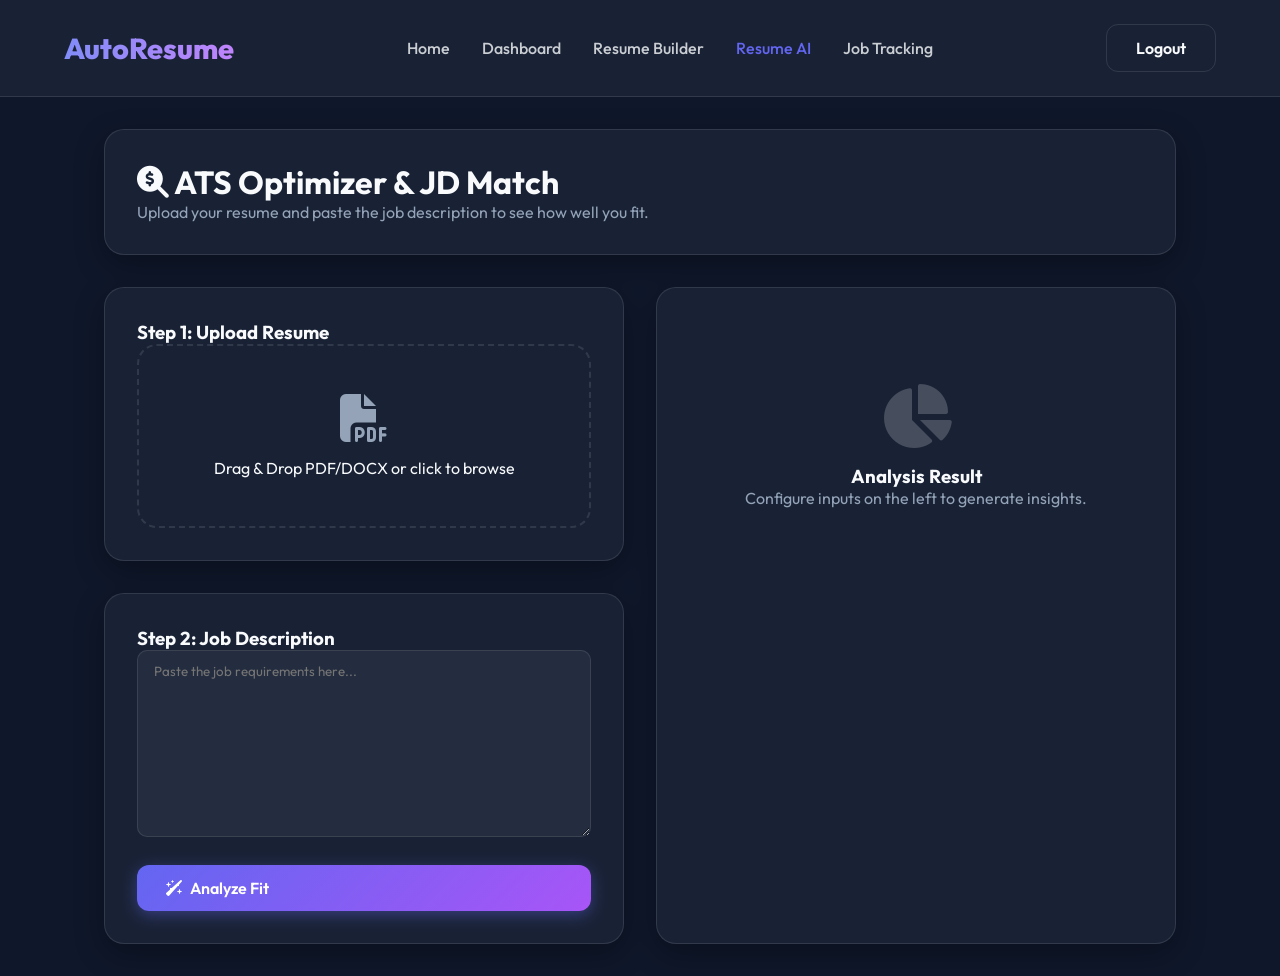
<file: target/classes/static/upload.html>
<!DOCTYPE html>
<html lang="en">
<head>
    <meta charset="UTF-8">
    <meta name="viewport" content="width=device-width, initial-scale=1.0">
    <title>AI Resume Analysis | AutoResume AI</title>
    <link rel="stylesheet" href="css/style.css">
    <link rel="stylesheet" href="https://cdnjs.cloudflare.com/ajax/libs/font-awesome/6.4.0/css/all.min.css">
    <style>
        .drag-area {
            border: 2px dashed var(--glass-border);
            border-radius: 20px;
            padding: 3rem;
            text-align: center;
            cursor: pointer;
            transition: 0.3s;
        }
        .drag-area:hover, .drag-area.active {
            border-color: var(--primary);
            background: rgba(99, 102, 241, 0.05);
        }
        .result-box {
            display: none;
            margin-top: 2rem;
        }
        .keyword-tag {
            display: inline-block;
            padding: 0.3rem 0.8rem;
            border-radius: 8px;
            margin: 0.2rem;
            font-size: 0.85rem;
        }
        .keyword-matched { background: rgba(34, 197, 94, 0.15); color: #4ade80; border: 1px solid rgba(34, 197, 94, 0.2); }
        .keyword-missing { background: rgba(239, 68, 68, 0.15); color: #f87171; border: 1px solid rgba(239, 68, 68, 0.2); }
    </style>
</head>
<body>
    <nav id="navbar">
        <a href="index.html" class="logo">
            <svg width="32" height="32" viewBox="0 0 40 40" fill="none" xmlns="http://www.w3.org/2000/svg">
                <rect width="40" height="40" rx="8" fill="#2d1a47"/>
                <path d="M10 12C10 10.8954 10.8954 10 12 10H28C29.1046 10 30 10.8954 30 12V28C30 29.1046 29.1046 30 28 30H12C10.8954 30 10 29.1046 10 28V12Z" fill="#ff6b6b"/>
                <path d="M15 15H25" stroke="white" stroke-width="3" stroke-linecap="round"/>
                <path d="M15 20H25" stroke="white" stroke-width="3" stroke-linecap="round"/>
                <path d="M15 25H21" stroke="white" stroke-width="3" stroke-linecap="round"/>
            </svg>
            AutoResume
        </a>
        <div class="nav-links">
            <a href="index.html">Home</a>
            <a href="dashboard.html">Dashboard</a>
            <a href="builder.html">Resume Builder</a>
            <a href="upload.html" class="active">Resume AI</a>
            <a href="tracking.html">Job Tracking</a>
        </div>
        <div class="nav-actions">
            <a href="index.html" class="btn btn-login">Logout</a>
        </div>
        <div class="menu-toggle" onclick="document.getElementById('navbar').classList.toggle('open')">
            <i class="fas fa-bars"></i>
        </div>
    </nav>

    <div class="container fade-in">
        <div class="card" style="margin-bottom: 2rem;">
            <h1><i class="fas fa-search-dollar"></i> ATS Optimizer & JD Match</h1>
            <p style="color: var(--text-muted);">Upload your resume and paste the job description to see how well you fit.</p>
        </div>

        <div class="grid-2">
            <div>
                <div class="card" style="margin-bottom: 2rem;">
                    <h3>Step 1: Upload Resume</h3>
                    <div class="drag-area" id="dropArea">
                        <i class="fas fa-file-pdf" style="font-size: 3rem; color: var(--text-muted); margin-bottom: 1rem;"></i>
                        <p id="fileNameDisplay">Drag & Drop PDF/DOCX or click to browse</p>
                        <input type="file" id="resumeFile" hidden accept=".pdf,.docx">
                    </div>
                </div>

                <div class="card">
                    <h3>Step 2: Job Description</h3>
                    <div class="form-group">
                        <textarea id="jdInput" rows="10" placeholder="Paste the job requirements here..."></textarea>
                    </div>
                    <button class="btn btn-primary" style="width: 100%;" id="analyzeBtn">
                        <i class="fas fa-wand-sparkles"></i> Analyze Fit
                    </button>
                </div>
            </div>

            <div class="card" id="analysisResult">
                <div style="text-align: center; padding: 4rem 1rem;" id="placeholderText">
                    <i class="fas fa-chart-pie" style="font-size: 4rem; opacity: 0.2; margin-bottom: 1rem;"></i>
                    <h3>Analysis Result</h3>
                    <p style="color: var(--text-muted);">Configure inputs on the left to generate insights.</p>
                </div>

                <div class="result-box" id="resultContent">
                    <div style="text-align: center; margin-bottom: 2rem;">
                        <div style="font-size: 3rem; font-weight: 800; margin-bottom: 0.5rem;" id="scoreDisplay">0%</div>
                        <p style="color: var(--text-muted);">ATS Compatibility Score</p>
                    </div>

                    <div style="margin-bottom: 1.5rem;">
                        <h4>Matched Keywords</h4>
                        <div id="matchedContainer" style="margin-top: 0.5rem;"></div>
                    </div>

                    <div style="margin-bottom: 1.5rem;">
                        <h4>Missing Skills (Gaps)</h4>
                        <div id="missingContainer" style="margin-top: 0.5rem;"></div>
                    </div>

                    <div class="card" style="background: rgba(251, 191, 36, 0.05); border-color: rgba(251, 191, 36, 0.2);">
                        <h4><i class="fas fa-lightbulb" style="color: var(--warning);"></i> Optimization Suggestion</h4>
                        <p id="suggestionText" style="font-size: 0.9rem; margin-top: 0.5rem; color: var(--text-muted);"></p>
                    </div>
                    
                    <button class="btn btn-outline" style="width: 100%; margin-top: 1.5rem;" onclick="location.href='tracking.html'">
                        Add to Job Tracker
                    </button>

                    <div style="margin-top: 1.5rem; background: rgba(255,255,255,0.02); border: 1px solid var(--glass-border); padding: 1rem; border-radius: 12px;">
                        <h4 style="margin-bottom: 0.8rem; font-size: 0.9rem;">Tailor Your Resume for this Role</h4>
                        <div style="display: flex; gap: 0.5rem; align-items: center;">
                            <select id="editRoleSelect" style="flex: 1; padding: 0.8rem; border-radius: 8px; background: rgba(0,0,0,0.5); color: white; border: 1px solid var(--glass-border);">
                                <option value="">Select a job role...</option>
                                <option value="data-engineer">Data Engineer</option>
                                <option value="java-developer">Java Developer</option>
                                <option value="python-developer">Python Developer</option>
                                <option value="cybersecurity">Cybersecurity</option>
                                <option value="mern-stack">MERN Stack</option>
                            </select>
                            <button class="btn btn-primary" onclick="const r = document.getElementById('editRoleSelect').value; if(r) { localStorage.setItem('uploadText', window.extractedText || extractedText || ''); location.href='builder.html?role='+r+'&fromUpload=true'; } else alert('Please select a role to edit.');">
                                Edit
                            </button>
                        </div>
                    </div>
                </div>
            </div>
        </div>
    </div>

    <script>
        const dropArea = document.getElementById('dropArea');
        const fileInput = document.getElementById('resumeFile');
        const fileNameDisplay = document.getElementById('fileNameDisplay');
        let extractedText = "";

        dropArea.onclick = () => fileInput.click();

        fileInput.onchange = async ({target}) => {
            const file = target.files[0];
            if (!file) return;
            fileNameDisplay.innerText = "Uploading: " + file.name;
            
            const formData = new FormData();
            formData.append("file", file);

            try {
                const res = await fetch('/api/resume/upload', {
                    method: 'POST',
                    body: formData
                });
                const data = await res.json();
                extractedText = data.text;
                fileNameDisplay.innerText = "Ready: " + file.name;
            } catch (err) {
                alert("Upload failed");
            }
        };

        document.getElementById('analyzeBtn').onclick = async () => {
            const jdText = document.getElementById('jdInput').value;
            if (!jdText) return alert("Please paste Job Description");

            try {
                const res = await fetch('/api/resume/analyze', {
                    method: 'POST',
                    headers: { 'Content-Type': 'application/json' },
                    body: JSON.stringify({
                        resumeText: extractedText,
                        jobDescription: jdText
                    })
                });
                const data = await res.json();
                showResults(data);
            } catch (err) {
                alert("Analysis failed");
            }
        };

        function showResults(data) {
            document.getElementById('placeholderText').style.display = 'none';
            document.getElementById('resultContent').style.display = 'block';
            
            const score = data.fitScore;
            const scoreEl = document.getElementById('scoreDisplay');
            scoreEl.innerText = score + "%";
            
            if(score > 70) scoreEl.style.color = 'var(--success)';
            else if(score > 40) scoreEl.style.color = 'var(--warning)';
            else scoreEl.style.color = 'var(--error)';

            // Matched
            const matchedContainer = document.getElementById('matchedContainer');
            matchedContainer.innerHTML = data.matchedKeywords.length > 0 
                ? data.matchedKeywords.map(k => `<span class="keyword-tag keyword-matched">${k}</span>`).join('')
                : '<p style="font-size: 0.8rem; color: var(--text-muted);">No major keyword matches found.</p>';

            // Missing
            const missingContainer = document.getElementById('missingContainer');
            missingContainer.innerHTML = data.missingSkills.length > 0
                ? data.missingSkills.map(k => `<span class="keyword-tag keyword-missing">${k}</span>`).join('')
                : '<p style="font-size: 0.8rem; color: var(--text-muted);">No critical skills missing!</p>';

            // New: Structural Score Display
            const suggestionText = document.getElementById('suggestionText');
            let tips = "";
            
            if (data.breakdown) {
                tips += `
                    <div style="margin-bottom: 1rem; border-bottom: 1px solid rgba(255,255,255,0.05); padding-bottom: 1rem;">
                        <h4 style="margin-bottom: 0.5rem;">Score Breakdown:</h4>
                        <div style="display: grid; grid-template-columns: 1fr 1fr; gap: 0.5rem; font-size: 0.8rem;">
                            ${Object.entries(data.breakdown).map(([key, val]) => `
                                <div>${key}: <span style="font-weight:700; color:var(--primary);">${val}</span></div>
                            `).join('')}
                        </div>
                    </div>
                `;
            }

            if(data.suggestions && data.suggestions.length > 0) {
                tips += `<h4><i class="fas fa-list-check"></i> Critical Improvements:</h4>
                       <ul style="margin-left: 1.5rem; margin-top: 0.5rem; font-size: 0.85rem; color: var(--text-muted);">
                          ${data.suggestions.map(s => `<li style="margin-bottom:0.4rem;">${s}</li>`).join('')}
                       </ul>`;
            } else if (score > 85) {
                tips += "<p><strong>Excellent Match!</strong> Your resume is highly optimized for this role. Focus on preparing specific examples (STAR method) for your interview.</p>";
            } else {
                tips += "<p><strong>Good Foundation!</strong> Consider adding more industry-specific certifications to stand out further.</p>";
            }
            suggestionText.innerHTML = tips;

            // Save basic info for tracker
            window.lastAnalysis = data;
        }
    </script>
</body>
</html>
</file>
<file: target/classes/static/css/style.css>
@import url('https://fonts.googleapis.com/css2?family=Outfit:wght@300;400;600;800&display=swap');

:root {
    --primary: #6366f1;
    --primary-glow: rgba(99, 102, 241, 0.4);
    --secondary: #a855f7;
    --dark: #0f172a;
    --dark-lighter: #1e293b;
    --text: #f8fafc;
    --text-muted: #94a3b8;
    --glass: rgba(30, 41, 59, 0.7);
    --glass-border: rgba(255, 255, 255, 0.1);
    --success: #22c55e;
    --warning: #eab308;
    --error: #ef4444;
}

* {
    margin: 0;
    padding: 0;
    box-sizing: border-box;
    font-family: 'Outfit', sans-serif;
}

body {
    background: var(--dark);
    color: var(--text);
    overflow-x: hidden;
    min-height: 100vh;
}

/* Background Animated Orbs */
.bg-blobs {
    position: fixed;
    top: 0;
    left: 0;
    width: 100%;
    height: 100%;
    z-index: -1;
    overflow: hidden;
}

.blob {
    position: absolute;
    width: 600px;
    height: 600px;
    background: var(--primary-glow);
    filter: blur(100px);
    border-radius: 50%;
    animation: move 20s infinite alternate;
}

.blob-1 { top: -200px; left: -200px; background: rgba(99, 102, 241, 0.2); }
.blob-2 { bottom: -200px; right: -200px; background: rgba(168, 85, 247, 0.2); animation-delay: -5s; }
.blob-3 { top: 40%; left: 60%; background: rgba(34, 197, 94, 0.1); animation-delay: -10s; }

@keyframes move {
    from { transform: translate(0, 0) scale(1); }
    to { transform: translate(100px, 100px) scale(1.2); }
}

/* Navigation */
nav {
    display: flex;
    justify-content: space-between;
    align-items: center;
    padding: 1.5rem 5%;
    background: var(--glass);
    backdrop-filter: blur(15px);
    border-bottom: 1px solid var(--glass-border);
    position: sticky;
    top: 0;
    z-index: 1000;
}

nav.scrolled {
    padding: 1rem 5%;
    box-shadow: 0 4px 15px rgba(0,0,0,0.5);
}

.logo {
    display: flex;
    align-items: center;
    gap: 0.5rem;
    font-size: 1.8rem;
    font-weight: 800;
    background: linear-gradient(to right, #818cf8, #c084fc);
    -webkit-background-clip: text;
    -webkit-text-fill-color: transparent;
    text-decoration: none;
}
.logo svg { display: none; } /* hide the injected svg */

.nav-links {
    display: flex;
    gap: 2rem;
}

.nav-links a {
    color: var(--text);
    text-decoration: none;
    font-weight: 500;
    transition: 0.3s;
    opacity: 0.8;
}

.nav-links a:hover, .nav-links a.active {
    opacity: 1;
    color: var(--primary);
}

.nav-actions { display: flex; gap: 1rem; align-items: center; }

/* Hamburger menu */
.menu-toggle {
    display: none;
    font-size: 1.5rem;
    color: var(--primary);
    cursor: pointer;
}

/* Layout Containers */
.container {
    max-width: 1200px;
    margin: 0 auto;
    padding: 2rem 5%;
}

/* Glass Cards */
.card {
    background: var(--glass);
    backdrop-filter: blur(10px);
    border: 1px solid var(--glass-border);
    border-radius: 20px;
    padding: 2rem;
    box-shadow: 0 10px 30px rgba(0,0,0,0.3);
    transition: transform 0.3s ease, border-color 0.3s ease;
}

.card:hover {
    transform: translateY(-5px);
    border-color: rgba(255, 255, 255, 0.2);
}

/* Buttons */
.btn {
    padding: 0.8rem 1.8rem;
    border-radius: 12px;
    border: none;
    font-weight: 600;
    cursor: pointer;
    transition: 0.3s;
    display: inline-flex;
    align-items: center;
    gap: 0.5rem;
    font-size: 1rem;
    text-decoration: none;
}

.btn-primary, .btn-start {
    background: linear-gradient(135deg, var(--primary), var(--secondary));
    color: white;
    box-shadow: 0 4px 15px var(--primary-glow);
}

.btn-primary:hover, .btn-start:hover {
    transform: scale(1.05);
    box-shadow: 0 6px 20px var(--primary-glow);
}

.btn-outline, .btn-login {
    background: transparent;
    border: 1px solid var(--glass-border);
    color: var(--text);
}

.btn-outline:hover, .btn-login:hover {
    background: rgba(255,255,255,0.05);
}

.btn-large {
    padding: 1rem 2rem;
    font-size: 1.1rem;
}

/* Forms */
.form-group {
    margin-bottom: 1.5rem;
}

.form-group label {
    display: block;
    margin-bottom: 0.5rem;
    font-weight: 500;
    color: var(--text-muted);
}

input, textarea, select {
    width: 100%;
    padding: 0.8rem 1rem;
    background: rgba(255,255,255,0.05);
    border: 1px solid var(--glass-border);
    border-radius: 10px;
    color: var(--text);
    outline: none;
    transition: 0.3s;
}

input:focus, textarea:focus, select:focus {
    border-color: var(--primary);
    background: rgba(255,255,255,0.1);
}

/* Fix dropdown visibility */
select option {
    background: var(--dark-lighter);
    color: var(--text);
}

/* Hero Section */
.hero {
    padding: 6rem 8%;
    display: grid;
    grid-template-columns: 1.2fr 1fr;
    gap: 4rem;
    align-items: center;
}

.hero-content h4 {
    color: var(--secondary);
    text-transform: uppercase;
    letter-spacing: 1px;
    font-size: 0.9rem;
    margin-bottom: 1rem;
    font-weight: 600;
}

.hero-content h1 {
    font-size: 3.5rem;
    font-weight: 800;
    line-height: 1.1;
    margin-bottom: 1.5rem;
}

.hero-content p {
    font-size: 1.2rem;
    color: var(--text-muted);
    margin-bottom: 2rem;
    line-height: 1.6;
}

.user-avatars { display: flex; }
.user-avatars img { width: 40px; height: 40px; border-radius: 50%; border: 2px solid var(--dark); margin-left: -10px; }
.user-avatars img:first-child { margin-left: 0; }
.trust-text { margin-top: 1rem; color: var(--text-muted); font-size: 0.9rem; }

/* Modal */
.modal-overlay {
    display: none;
    position: fixed;
    top: 0;
    left: 0;
    width: 100%;
    height: 100%;
    background: rgba(0, 0, 0, 0.7);
    backdrop-filter: blur(8px);
    z-index: 2000;
    align-items: center;
    justify-content: center;
}

.modal {
    background: var(--dark-lighter);
    padding: 3rem;
    border-radius: 24px;
    width: 100%;
    max-width: 450px;
    text-align: center;
    position: relative;
    border: 1px solid var(--glass-border);
    box-shadow: 0 20px 25px -5px rgba(0, 0, 0, 0.5);
}

.modal h2 { margin-bottom: 2rem; }

.auth-buttons {
    display: flex;
    flex-direction: column;
    gap: 1rem;
}

.btn-auth {
    display: flex;
    align-items: center;
    justify-content: center;
    gap: 1rem;
    padding: 0.85rem;
    border-radius: 12px;
    border: 1px solid var(--glass-border);
    background: rgba(255,255,255,0.05);
    color: var(--text);
    font-weight: 500;
    cursor: pointer;
    transition: all 0.2s;
}

.btn-auth:hover {
    background: rgba(255,255,255,0.1);
}

.modal-footer { margin-top: 2rem; color: var(--text-muted); }
.modal-footer span { color: var(--primary); cursor: pointer; }
.close-modal { position: absolute; top: 1rem; right: 1.5rem; font-size: 1.5rem; cursor: pointer; color: var(--text-muted); }

/* Resume Template Styles (for preview and download) */
.resume-preview {
    background: white; color: #333; padding: 3rem; line-height: 1.6;
    border-radius: 0; text-align: left;
}
.resume-preview a { color: inherit; text-decoration: none; border-bottom: 1px dotted #ccc; }
.resume-preview h1 { margin: 0; font-weight: 600; }
.resume-section { margin-bottom: 1.5rem; }
.resume-item { margin-bottom: 1.2rem; page-break-inside: avoid; }
.item-header { display: flex; flex-wrap: wrap; align-items: baseline; margin-bottom: 0.3rem;}
.item-title { font-weight: bold; font-size: 1.1rem; }
.item-sub { font-style: italic; color: #555; margin-left: 0.5rem; }
.item-date { font-weight: 500; font-size: 0.9rem; color: #666; margin-left: auto; text-align: right; }
.item-desc { margin: 0; font-size: 0.95rem; }
.resume-photo { width: 100px; height: 100px; border-radius: 10px; object-fit: cover; }

/* 1. Classic Professional */
.template-classic { font-family: 'Times New Roman', Times, serif; }
.template-classic .resume-header { text-align: center; border-bottom: 3px double #000; padding-bottom: 1.5rem; margin-bottom: 1.5rem; display: block; }
.template-classic .resume-header img { display: none; }
.template-classic h3 { text-transform: uppercase; border-bottom: 1px solid #000; padding-bottom: 0.2rem; margin-bottom: 0.8rem; font-size: 1.1rem; letter-spacing: 1px; color: #000; }
.template-classic .item-title { font-size: 1.05rem; }

/* 2. Modern ATS Minimal */
.template-minimal { font-family: 'Inter', Helvetica, sans-serif; color: #334155; }
.template-minimal .resume-header { display: flex; align-items: center; gap: 2rem; margin-bottom: 2rem; border-bottom: 2px solid #e2e8f0; padding-bottom: 1.5rem; justify-content: space-between; }
.template-minimal .resume-header h1 { font-weight: 800; color: #0f172a; font-size: 2.5rem; }
.template-minimal h3 { color: var(--primary); text-transform: uppercase; font-size: 0.85rem; font-weight: 700; letter-spacing: 2px; border-bottom: 2px solid var(--primary); display: inline-block; padding-bottom: 0.3rem; margin-bottom: 1rem; }

/* 3. Creative Portfolio */
.template-creative { font-family: 'Outfit', sans-serif; border-top: 8px solid var(--secondary); background: #fafafa; }
.template-creative .resume-header { display: flex; flex-direction: row-reverse; justify-content: flex-end; gap: 2rem; margin-bottom: 2.5rem; align-items: center; }
.template-creative .resume-header h1 { font-weight: 800; font-size: 3rem; color: var(--secondary); letter-spacing: -1px; }
.template-creative h3 { background: var(--secondary); color: white; display: inline-block; padding: 0.4rem 1rem; border-radius: 20px; font-size: 0.9rem; margin-bottom: 1rem; }
.template-creative .resume-item { border-left: 2px dashed rgba(168, 85, 247, 0.3); padding-left: 1.5rem; position: relative; padding-bottom: 0.5rem; }
.template-creative .resume-item::before { content: ''; position: absolute; left: -6px; top: 5px; width: 10px; height: 10px; background: var(--secondary); border-radius: 50%; }
.template-creative .item-title { color: var(--secondary); }

/* 4. Executive Profile */
.template-executive { font-family: 'Georgia', serif; padding: 0; outline: 1px solid #cbd5e1; outline-offset: -10px; }
.template-executive .resume-header { background: #1e293b; color: white; padding: 3.5rem 4rem; margin-bottom: 2rem; display: flex; justify-content: space-between; align-items: center; }
.template-executive .resume-header h1 { color: white; font-size: 2.8rem; }
.template-executive .resume-header p { color: #94a3b8; }
.template-executive .resume-section { padding: 0 4rem; margin-bottom: 2rem; }
.template-executive h3 { color: #1e293b; border-bottom: 1px solid #cbd5e1; padding-bottom: 0.5rem; margin-bottom: 1rem; font-variant: small-caps; font-size: 1.4rem; font-weight: bold; }
.template-executive .item-title { font-weight: 800; color: #1e293b; font-size: 1.15rem; }
.template-executive .item-desc { color: #475569; }

/* Print Logic */
@media print {
    body * { visibility: hidden; }
    #printArea, #printArea * { visibility: visible; }
    #printArea {
        position: absolute;
        left: 0;
        top: 0;
        width: 100%;
        margin: 0;
        padding: 0;
        background: white !important;
        color: black !important;
        visibility: visible;
        display: block !important;
    }
    .bg-blobs, nav, .container, #toast { display: none !important; }
}

/* Table */
table {
    width: 100%;
    border-collapse: collapse;
    margin-top: 1rem;
}

th {
    text-align: left;
    padding: 1rem;
    color: var(--text-muted);
    font-weight: 600;
    border-bottom: 1px solid var(--glass-border);
}

td {
    padding: 1rem;
    border-bottom: 1px solid rgba(255,255,255,0.05);
}

/* Score Badge */
.score-badge {
    padding: 0.3rem 0.8rem;
    border-radius: 20px;
    font-weight: 800;
    font-size: 0.9rem;
}

.score-high { background: rgba(34, 197, 94, 0.2); color: #4ade80; }
.score-med { background: rgba(234, 179, 8, 0.2); color: #fbbf24; }
.score-low { background: rgba(239, 68, 68, 0.2); color: #f87171; }

.status-badge {
    padding: 0.3rem 0.6rem; background: rgba(255,255,255,0.1); border-radius: 4px; font-size: 0.85rem;
}

/* Grid Layouts */
.grid-2 { display: grid; grid-template-columns: 1fr 1fr; gap: 2rem; }
.grid-3 { display: grid; grid-template-columns: repeat(3, 1fr); gap: 1.5rem; }

/* Layout adjustments */
.segment-grid { display: grid; grid-template-columns: 250px 1fr; gap: 2rem; align-items: start; }
.sidebar-nav { background: var(--glass); border-radius: 15px; border: 1px solid var(--glass-border); padding: 1rem 0; position: sticky; top: 100px; }
.sidebar-nav button { display: block; width: 100%; text-align: left; padding: 1rem 1.5rem; background: none; border: none; color: var(--text-muted); cursor: pointer; transition: 0.3s; border-left: 3px solid transparent; }
.sidebar-nav button:hover, .sidebar-nav button.active { color: var(--primary); background: rgba(99, 102, 241, 0.05); border-left-color: var(--primary); }
.content-area { border: 1px solid var(--glass-border); background: var(--glass); padding: 2rem; border-radius: 15px; }

/* Reorder / builder */
.reorder-item { display: flex; align-items: center; gap: 1rem; margin-bottom: 1rem; background: rgba(255,255,255,0.02); padding: 0.5rem; border-radius: 8px; border: 1px solid rgba(255,255,255,0.05); }
.reorder-handle { cursor: grab; padding: 0.5rem; color: var(--text-muted); }

/* Suggestion List */
.summary-box { background: rgba(99, 102, 241, 0.1); border: 1px solid rgba(99, 102, 241, 0.2); border-radius: 15px; padding: 1.5rem; margin-bottom: 2rem; }
.summary-box h3 { color: var(--primary); margin-bottom: 0.5rem; }
.parameter-list { display: grid; grid-template-columns: 1fr 1fr; gap: 1rem; margin-bottom: 2rem; }
.parameter-item { background: rgba(255,255,255,0.05); border-radius: 10px; padding: 1rem; display: flex; justify-content: space-between; align-items: center; }
.parameter-item h4 { color: var(--text-muted); margin: 0; font-size: 0.9rem; }
.parameter-item .score { font-weight: 700; color: var(--text); }
.suggestion-list { display: flex; flex-direction: column; gap: 0.8rem; }
.suggestion-item { background: rgba(234, 179, 8, 0.05); border-left: 3px solid var(--warning); padding: 1rem; border-radius: 5px 10px 10px 5px; display: flex; gap: 1rem; align-items: flex-start; }
.suggestion-item i { color: var(--warning); margin-top: 0.2rem; }

/* Responsive */
@media (max-width: 1024px) {
    .hero { grid-template-columns: 1fr; text-align: center; }
    .hero-content h1 { font-size: 3rem; }
    .grid-3 { grid-template-columns: repeat(2, 1fr); }
}

@media (max-width: 768px) {
    .menu-toggle { display: block; }
    
    .nav-links, .nav-actions {
        display: none;
        width: 100%;
        flex-direction: column;
        gap: 1rem;
        margin-top: 1rem;
        padding-top: 1rem;
        border-top: 1px solid var(--glass-border);
    }
    
    nav.open .nav-links, nav.open .nav-actions {
        display: flex;
    }
    
    nav { flex-wrap: wrap; }
    .grid-2, .grid-3 { grid-template-columns: 1fr; }
    .hero-content h1 { font-size: 2.2rem; }
    table { display: block; overflow-x: auto; white-space: nowrap; }
    .segment-grid { grid-template-columns: 1fr; }
}

/* Animations */
.fade-up { animation: fadeUp 0.6s ease-out forwards; }
@keyframes fadeUp { from { opacity: 0; transform: translateY(30px); } to { opacity: 1; transform: translateY(0); } }
.fade-in { animation: fadeIn 0.8s ease forwards; }
@keyframes fadeIn { from { opacity: 0; transform: translateY(20px); } to { opacity: 1; transform: translateY(0); } }
</file>
